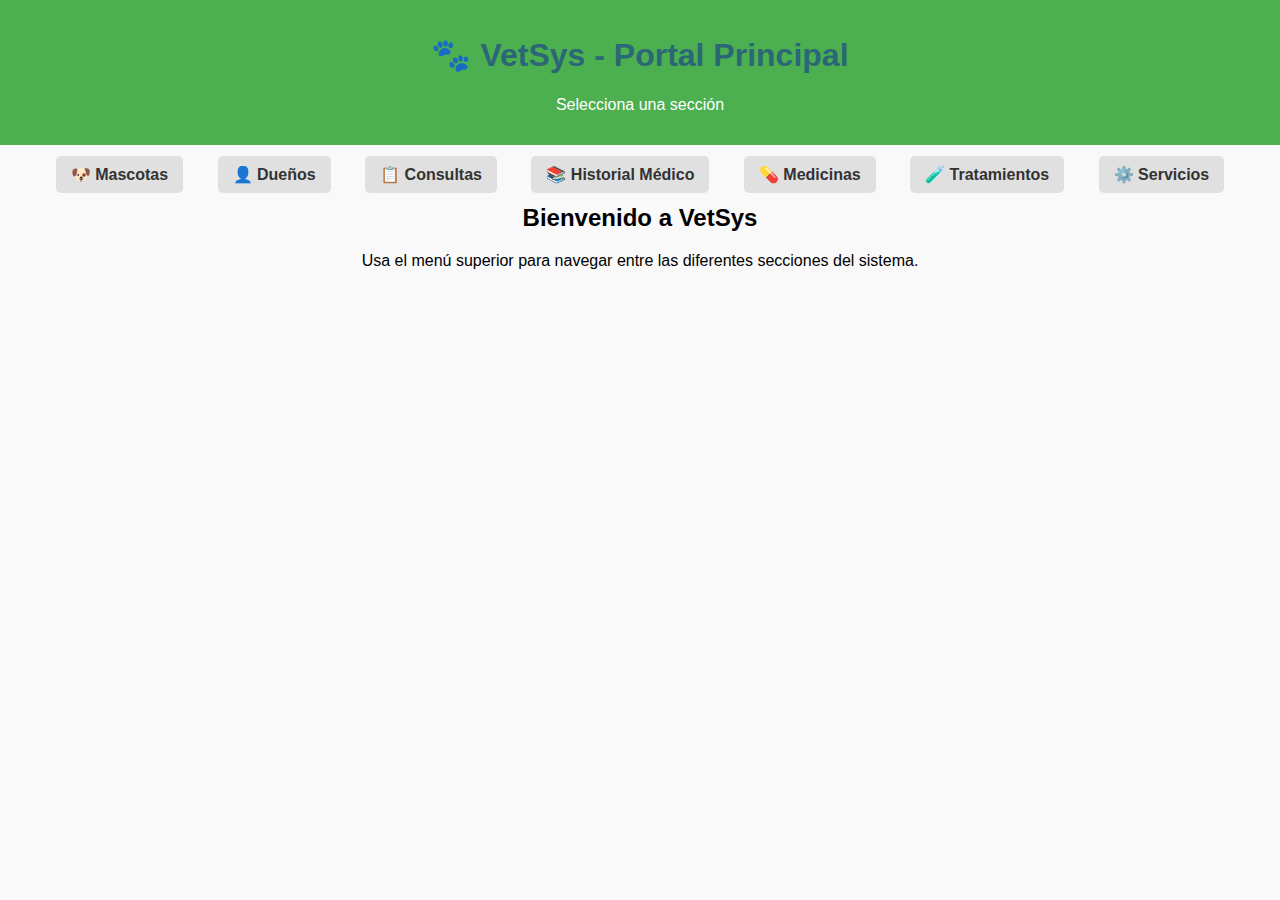
<file: VetSys/VetSys.Client/index.html>
<!DOCTYPE html>
<html lang="es">
<head>
  <meta charset="UTF-8">
  <title>🐾 VetSys - Portal</title>
  <link rel="stylesheet" href="styles.css">
  <style>
    body {
      font-family: Arial, sans-serif;
      background: #f9f9f9;
      margin: 0;
      padding: 0;
      text-align: center;
    }
    header {
      background: #4CAF50;
      color: white;
      padding: 15px;
    }
    nav {
      margin: 20px 0;
    }
    nav a {
      margin: 0 15px;
      text-decoration: none;
      font-weight: bold;
      color: #333;
      padding: 10px 15px;
      border-radius: 5px;
      background: #e0e0e0;
      transition: 0.3s;
    }
    nav a:hover {
      background: #4CAF50;
      color: white;
    }
  </style>
</head>
<body>
  <header>
    <h1>🐾 VetSys - Portal Principal</h1>
    <p>Selecciona una sección</p>
  </header>

  <nav>
    <a href="animals.html">🐶 Mascotas</a>
    <a href="customers.html">👤 Dueños</a>
    <a href="consultations.html">📋 Consultas</a>
    <a href="medicalHistory.html">📚 Historial Médico</a>
    <a href="medicines.html">💊 Medicinas</a>
    <a href="treatments.html">🧪 Tratamientos</a>
    <a href="services.html">⚙️ Servicios</a>
  </nav>

  <main>
    <h2>Bienvenido a VetSys</h2>
    <p>Usa el menú superior para navegar entre las diferentes secciones del sistema.</p>
  </main>
</body>
</html>
</file>
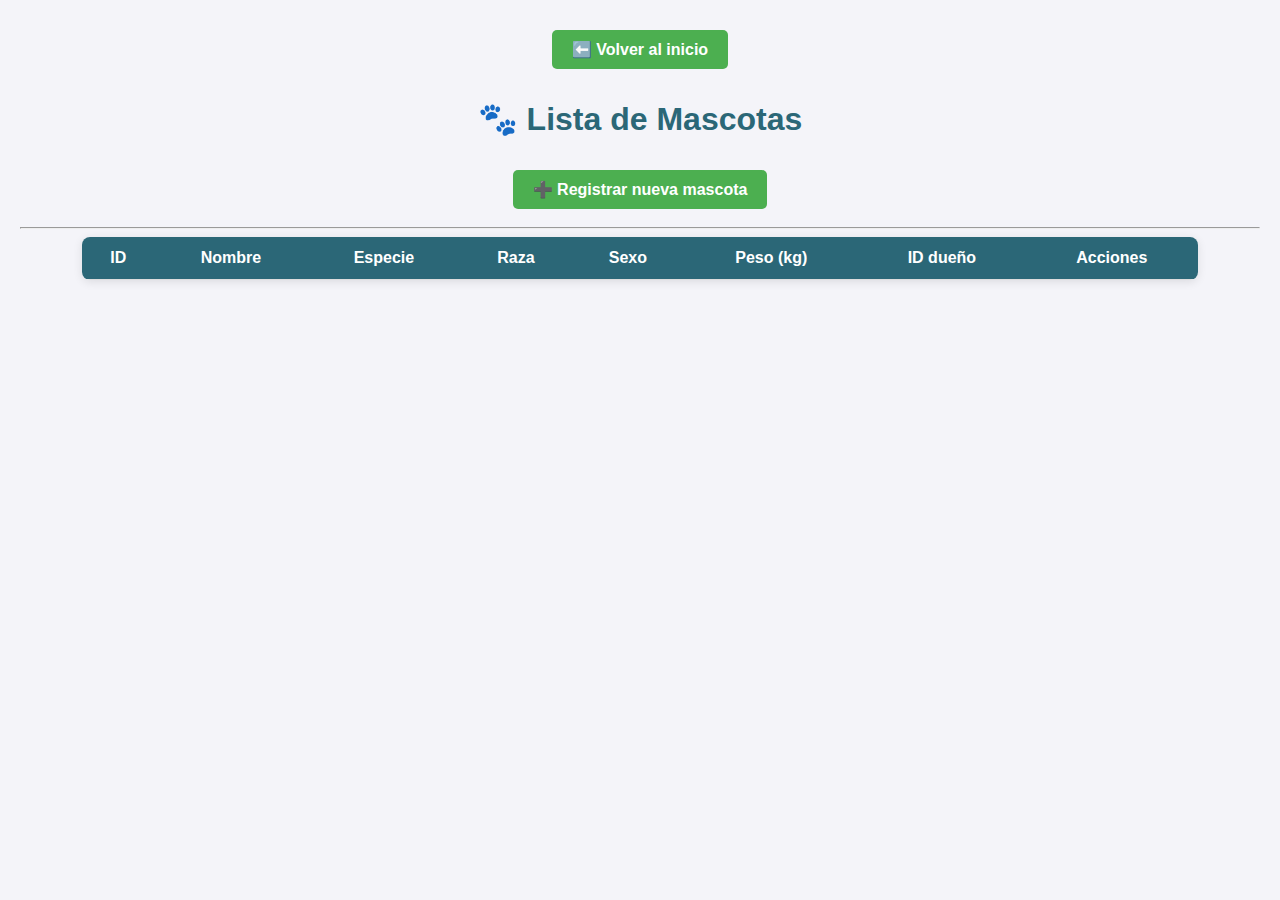
<file: VetSys/VetSys.Client/animals.html>
<!DOCTYPE html>
<html lang="es">
<head>
  <meta charset="UTF-8">
  <title>🐾 VetSys - Mascotas</title>
  <link rel="stylesheet" href="styles.css">
  <style>
    .btn {
      display: inline-block;
      margin: 10px 0;
      padding: 10px 20px;
      background: #4CAF50;
      color: white;
      text-decoration: none;
      border-radius: 5px;
      font-weight: bold;
      transition: 0.3s;
    }
    .btn:hover {
      background: #45a049;
    }
  </style>
</head>
<body>
  <!-- Botón volver al inicio -->
  <a href="index.html" class="btn">⬅️ Volver al inicio</a>

  <h1>🐾 Lista de Mascotas</h1>

  <!-- Botón para ir a registrar nueva mascota -->
  <a href="register-animal.html" class="btn">➕ Registrar nueva mascota</a>

  <hr>

  <!-- Tabla de mascotas -->
  <table id="animalsTable">
    <thead>
      <tr>
        <th>ID</th>
        <th>Nombre</th>
        <th>Especie</th>
        <th>Raza</th>
        <th>Sexo</th>
        <th>Peso (kg)</th>
        <th>ID dueño</th>
        <th>Acciones</th>
      </tr>
    </thead>
    <tbody id="animalsList">
      <!-- Aquí se cargarán las mascotas -->
    </tbody>
  </table>

  <script src="script.js"></script>
</body>
</html>
</file>
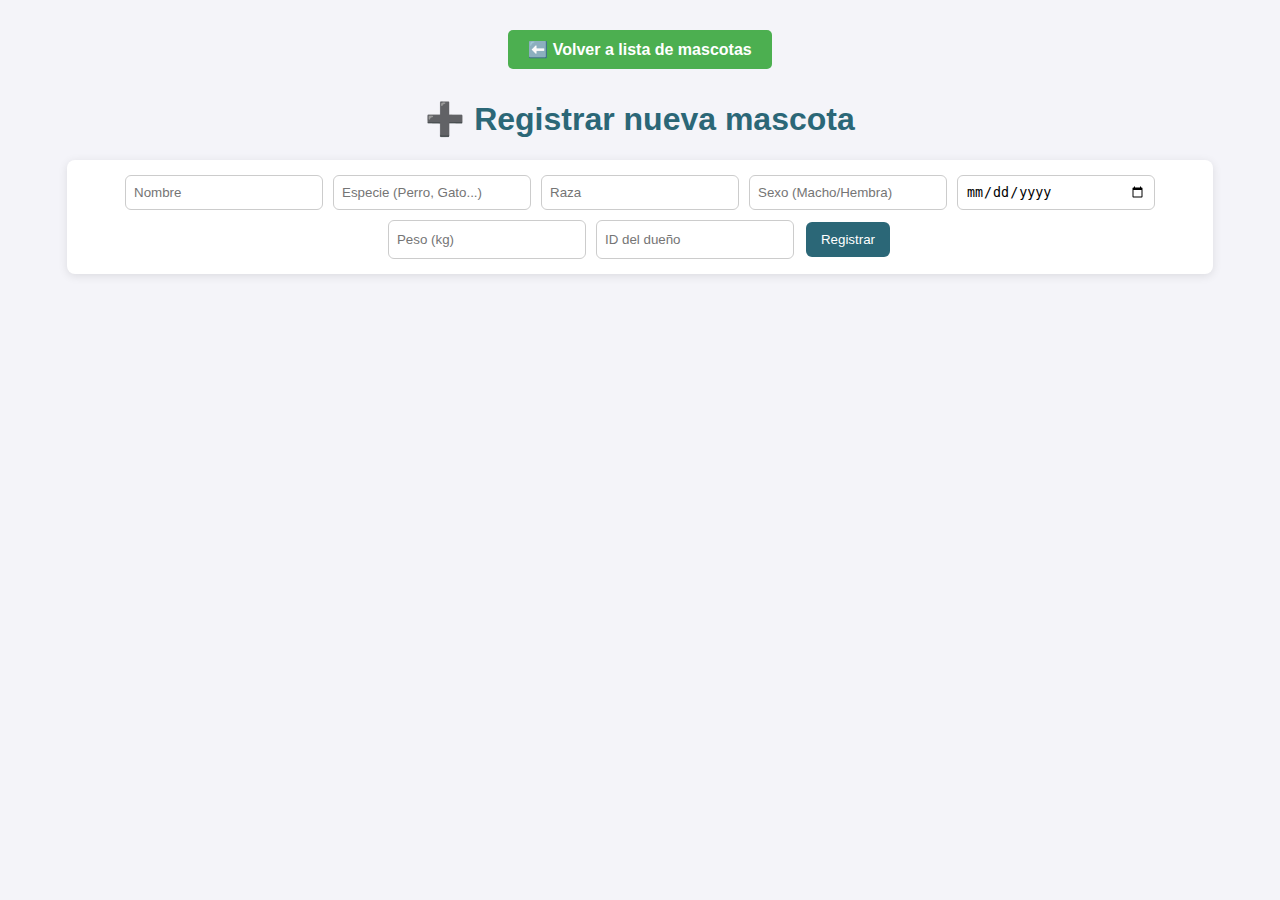
<file: VetSys/VetSys.Client/register-animal.html>
<!DOCTYPE html>
<html lang="es">
<head>
  <meta charset="UTF-8">
  <title>🐾 Registrar Mascota</title>
  <link rel="stylesheet" href="styles.css">
  <style>
    .btn {
      display: inline-block;
      margin: 10px 0;
      padding: 10px 20px;
      background: #4CAF50;
      color: white;
      text-decoration: none;
      border-radius: 5px;
      font-weight: bold;
      transition: 0.3s;
    }
    .btn:hover {
      background: #45a049;
    }
  </style>
</head>
<body>
  <!-- Botón para regresar a lista -->
  <a href="animals.html" class="btn">⬅️ Volver a lista de mascotas</a>

  <h1>➕ Registrar nueva mascota</h1>

  <div class="form-container">
    <form id="animalForm">
      <input type="text" id="name" placeholder="Nombre" required>
      <input type="text" id="kind" placeholder="Especie (Perro, Gato...)" required>
      <input type="text" id="race" placeholder="Raza">
      <input type="text" id="sex" placeholder="Sexo (Macho/Hembra)" required>
      <input type="date" id="birth" required>
      <input type="number" id="weight" placeholder="Peso (kg)" required>
      <input type="number" id="customerId" placeholder="ID del dueño" required>
      <input type="hidden" id="animalId">
      <button type="submit" id="submitBtn">Registrar</button>
    </form>
  </div>

  <script>
    document.getElementById("animalForm").addEventListener("submit", function(e) {
        e.preventDefault();

        // Obtener datos del formulario
        const animal = {
        id: Date.now(), // ID único por ahora
        name: document.getElementById("name").value,
        kind: document.getElementById("kind").value,
        race: document.getElementById("race").value,
        sex: document.getElementById("sex").value,
        birth: document.getElementById("birth").value,
        weight: document.getElementById("weight").value,
        customerId: document.getElementById("customerId").value
        };

        // Recuperar lista de animales desde localStorage
        let animals = JSON.parse(localStorage.getItem("animals")) || [];
        animals.push(animal);

        // Guardar de nuevo
        localStorage.setItem("animals", JSON.stringify(animals));

        alert("✅ Mascota registrada con éxito");
        window.location.href = "animals.html"; // volver a la lista
    });
    </script>

</body>
</html>
</file>
<file: VetSys/VetSys.Client/styles.css>
body {
  font-family: Arial, sans-serif;
  background: #f4f4f9;
  margin: 20px;
  text-align: center;
}

h1 {
  color: #2b6777;
}

table {
  width: 90%;
  margin: auto;
  border-collapse: collapse;
  background: #fff;
  box-shadow: 0 2px 10px rgba(0,0,0,0.1);
  border-radius: 8px;
  overflow: hidden;
}

thead {
  background: #2b6777;
  color: #fff;
}

th, td {
  padding: 12px;
  border-bottom: 1px solid #ddd;
  text-align: center;
}

tr:hover {
  background: #f1f1f1;
}

button {
  padding: 6px 10px;
  margin: 2px;
  border: none;
  border-radius: 4px;
  cursor: pointer;
}

button.edit {
  background: #52ab98;
  color: white;
}

button.delete {
  background: #c3423f;
  color: white;
}


.form-container {
  width: 90%;
  margin: 20px auto;
  padding: 15px;
  background: #ffffff;
  border-radius: 8px;
  box-shadow: 0 2px 10px rgba(0,0,0,0.1);
  text-align: center;
}

.form-container h2 {
  color: #2b6777;
}

.form-container form {
  display: flex;
  flex-wrap: wrap;
  gap: 10px;
  justify-content: center;
}

.form-container input {
  padding: 8px;
  border: 1px solid #ccc;
  border-radius: 6px;
  width: 180px;
}

.form-container button {
  background: #2b6777;
  color: white;
  padding: 10px 15px;
  border: none;
  border-radius: 6px;
  cursor: pointer;
}

.form-container button:hover {
  background: #52ab98;
}
</file>
